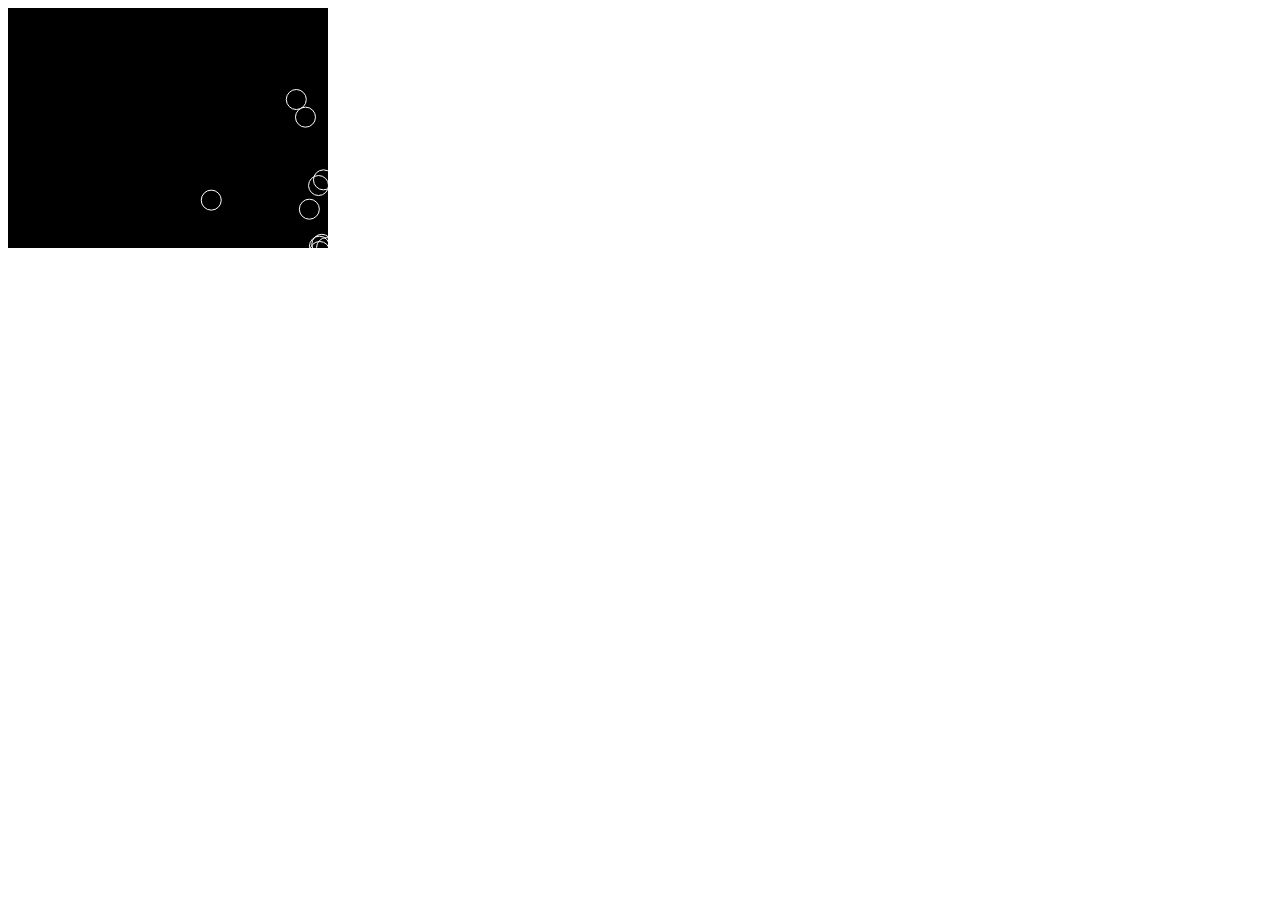
<file: arhy-balls/index.html>
<script>
    Math.deg2rad = function(d) {
        return d * Math.PI / 180;
    };

    Math.rad2deg = function (r) {
        return r / Math.PI * 180;
    };

    Math.rand = function(max, min = 0) {
        if (min > max) {
            buff = max;
            max = min;
            min = buff;
        }

        var diff = max - min;
        var result = Math.floor(Math.random() * diff) + min;
        return result;
    };

    Math.inRange = function(val, min, max) {
        if (val < min) {
            return false;
        }
        if (val >= max) {
            return false;
        }
        return true;
    };

    Math.toRange = function(val, min, max) {
        if (val < min) {
            return min;
        }
        if (val >= max) {
            return max - 1;
        }
        return val;
    };
</script>
<body><script type="text/javascript" src="main.js"></script></body>
</file>
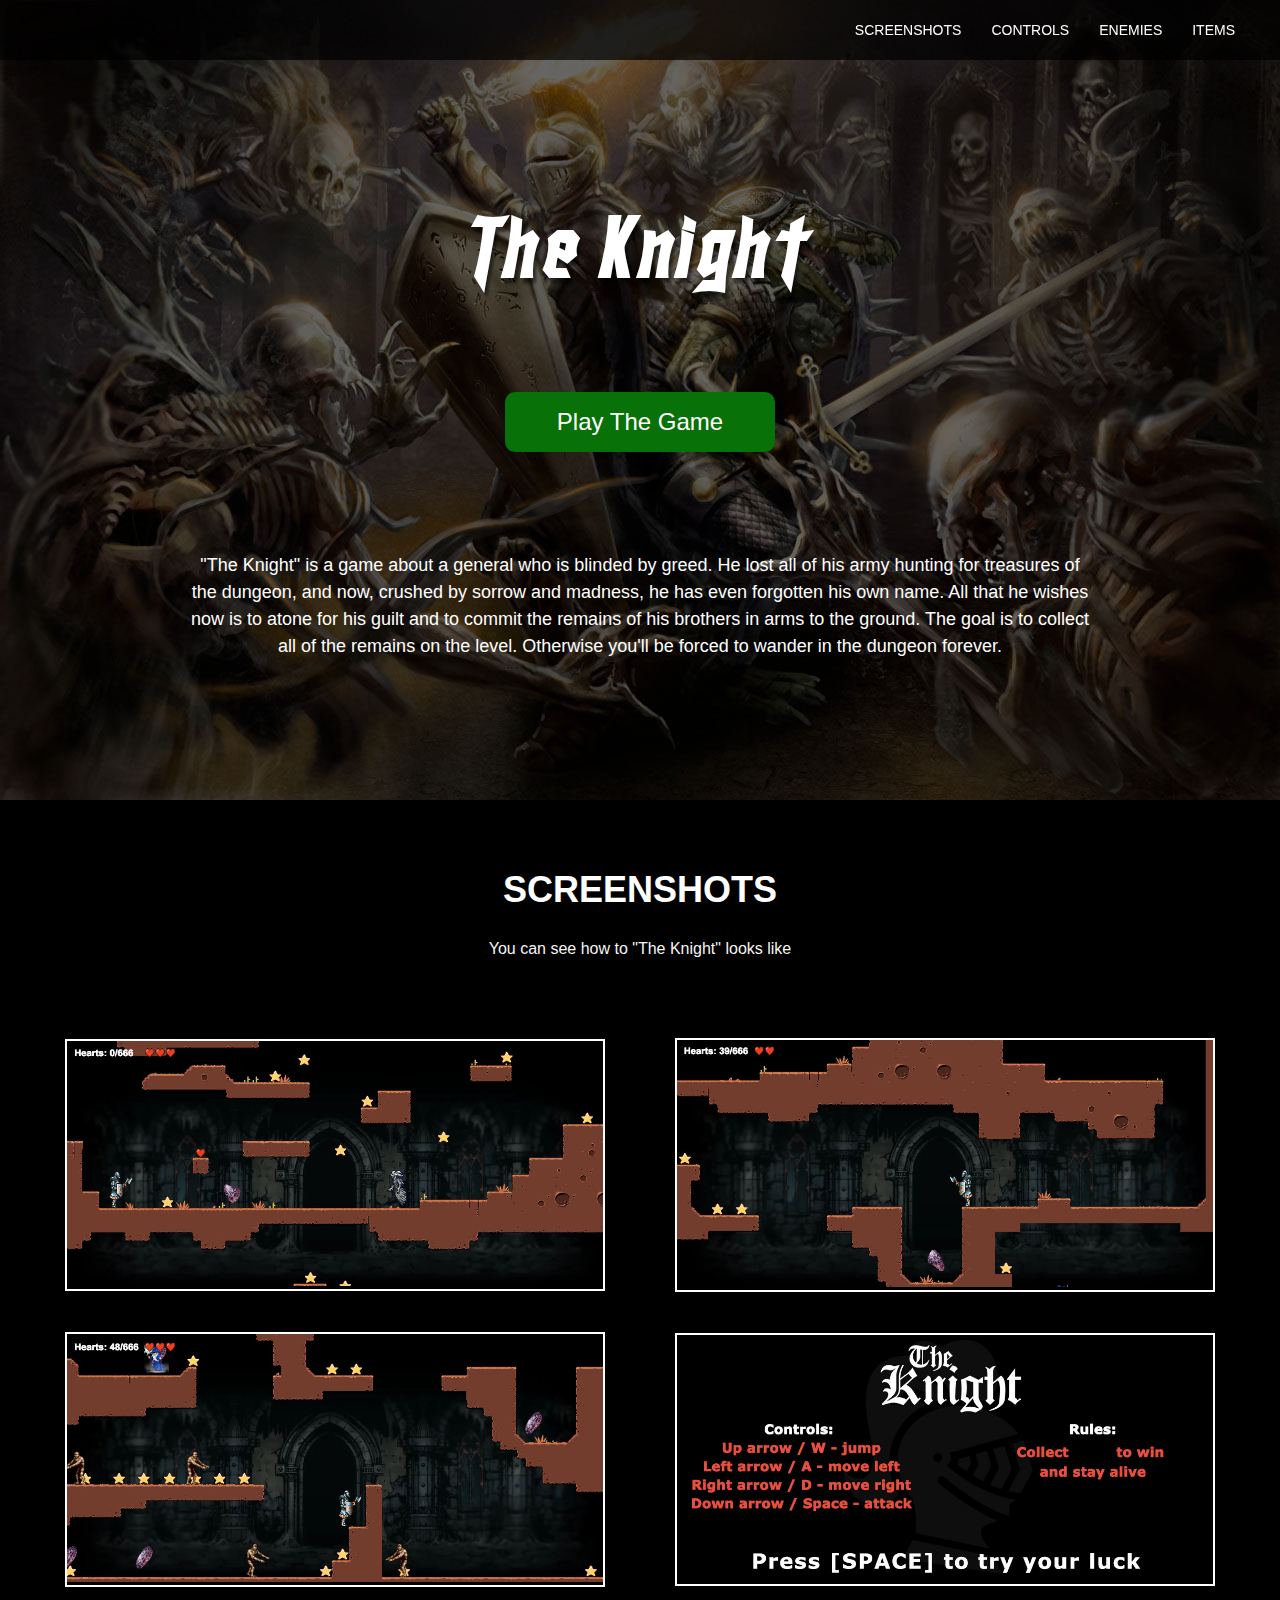
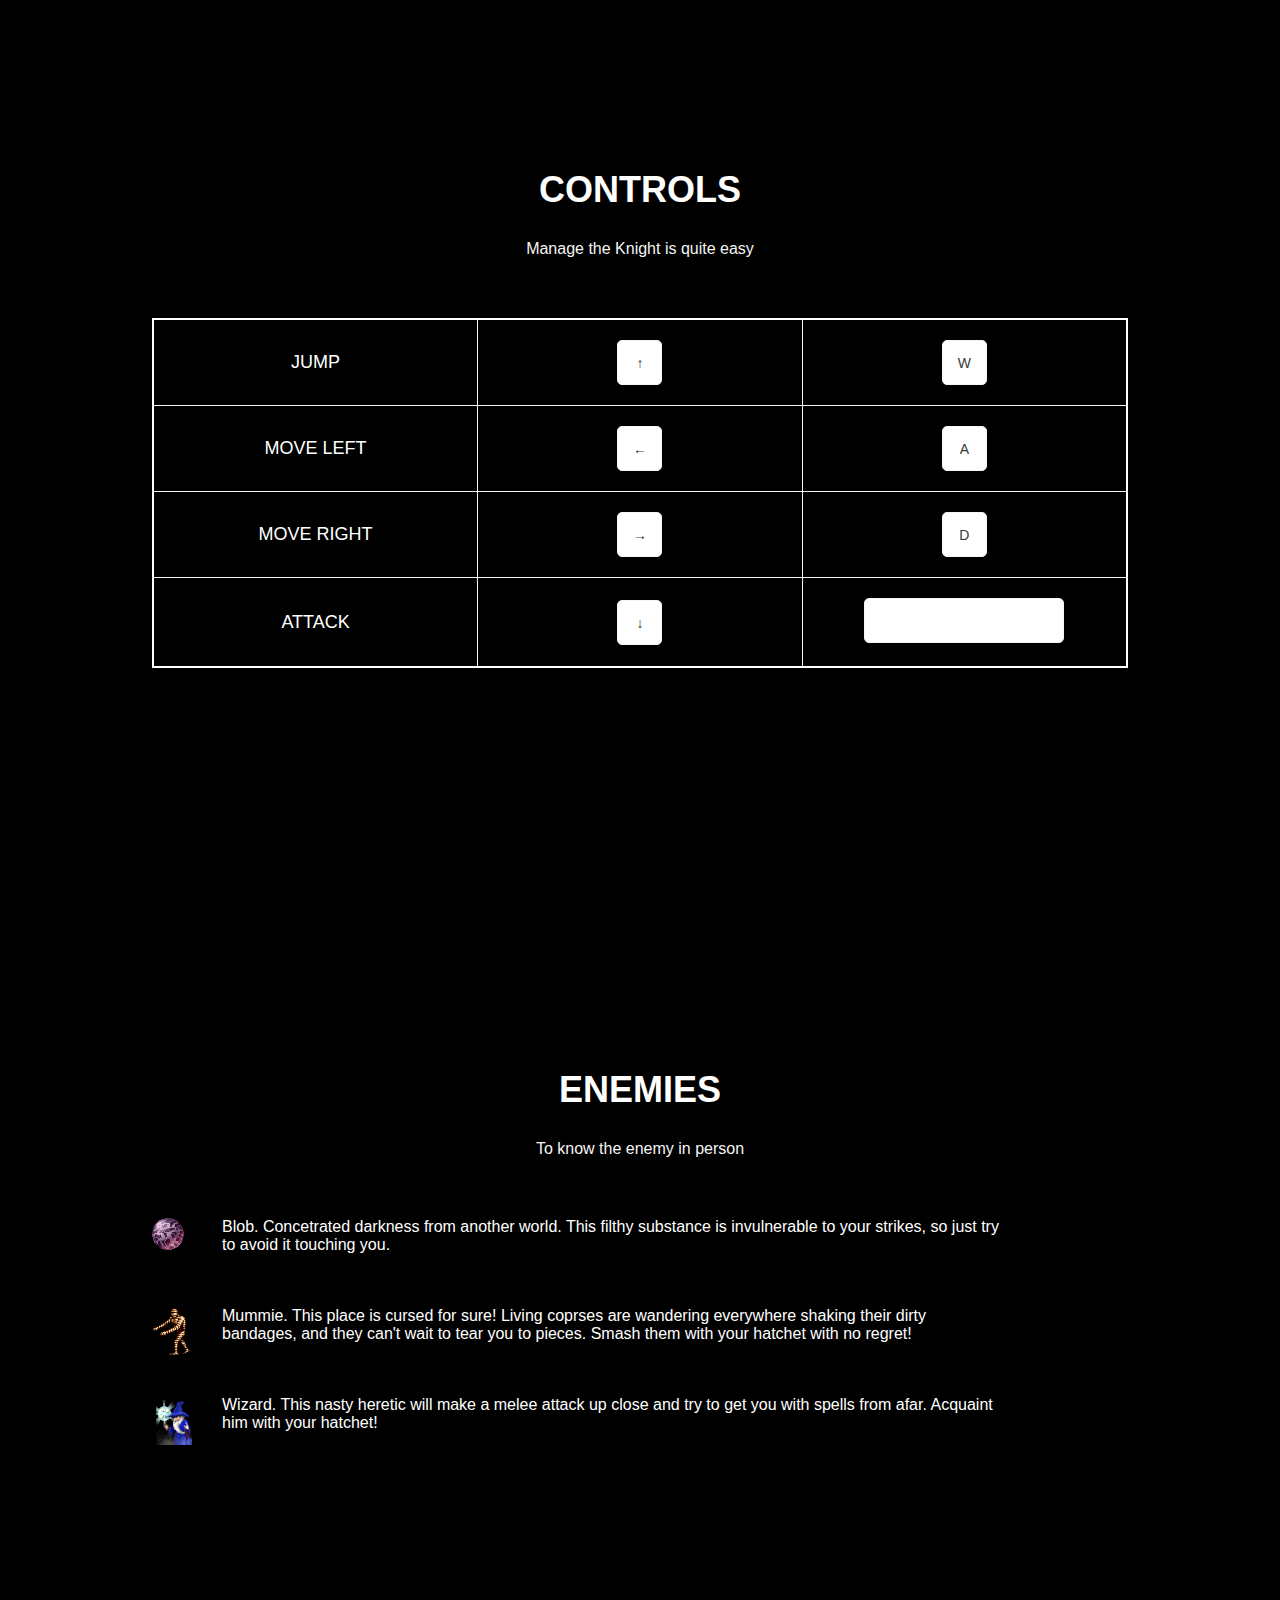
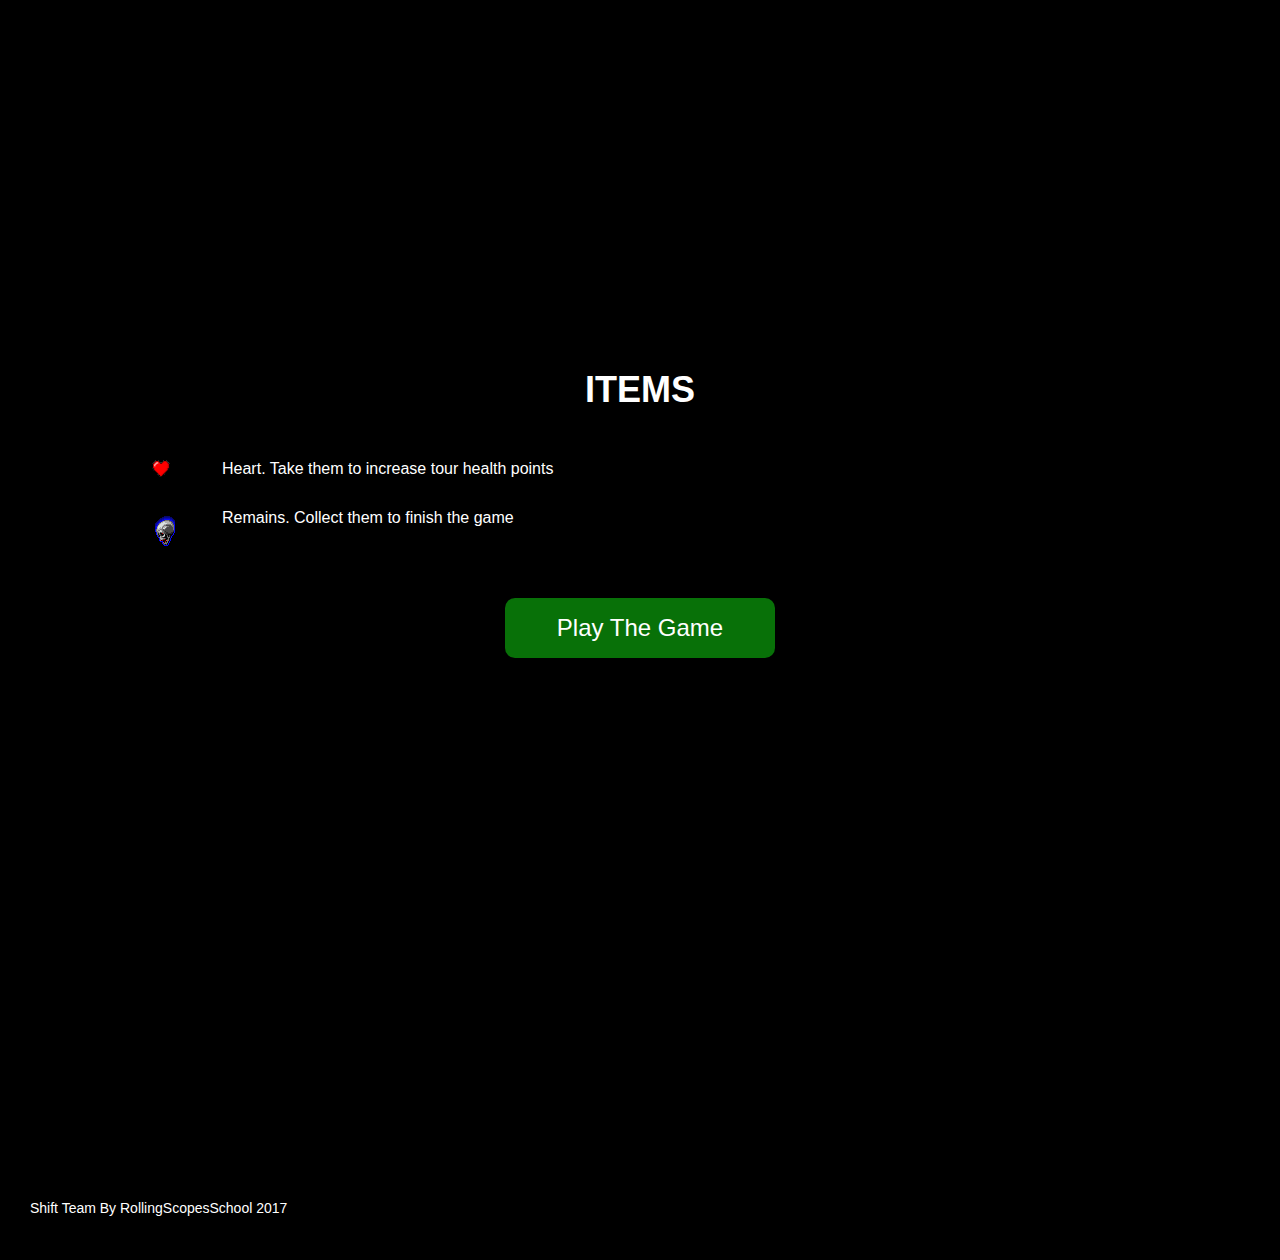
<file: knight/index.html>
<!DOCTYPE html>
<html lang="en">
<head>
    <meta charset="UTF-8">
    <meta name="viewport" content="width=device-width, initial-scale=1.0">
    <meta http-equiv="X-UA-Compatible" content="ie=edge">
    <title>The Knight Game</title>
    <link rel="stylesheet" href="style/lp.min.css">
</head>
<body>
    <header id="header">
        <nav id="top-nav">
            <div class="wrap">
                <div class="logo">
                    The Knight
                </div>
                <ul class="nav">
                    <li><a href="#screenshots">Screenshots</a></li>
                    <li><a href="#controls">Controls</a></li>
                    <li><a href="#enemyes">Enemies</a></li>
                    <li><a href="#items">Items</a></li>
                </ul>
                <div class="nav-hamb">
                    <span></span>
                    <span></span>
                    <span></span>
                </div>
                <div class="nav-mobile">
                    <ul>
                        <li><a href="#screenshots">Screenshots</a></li>
                        <li><a href="#controls">Controls</a></li>
                        <li><a href="#enemyes">Enemies</a></li>
                        <li><a href="#items">Items</a></li>
                    </ul>
                    <div class="nav-mobile-close">close menu</div>
                </div>
            </div>
        </nav>
        <div class="header-content">
            <h1 class="game-name">The Knight</h1>
            <div class="play-btn">
                <a href="game.html">Play The Game</a>
            </div>
            <div class="description">
                "The Knight" is a game about a general who is blinded by greed.
                He lost all of his army hunting for treasures of the dungeon,
                and now, crushed by sorrow and madness, he has even forgotten
                his own name. All that he wishes now is to atone for his guilt
                and to commit the remains of his brothers in arms to the ground.

                The goal is to collect all of the remains on the level.
                Otherwise you'll be forced to wander in the dungeon forever.

            </div>
        </div>
    </header>
    <section id="screenshots">
        <h2 class="section-title">screenshots</h2>
        <p class="section-desc">You can see how to "The Knight" looks like</p>
        <div class="wrap">
            <div class="screens">
                <div class="item">
                    <img src="assets/landingImg/screen1.jpg" alt="">
                </div>
                <div class="item">
                    <img src="assets/landingImg/screen2.jpg" alt="">
                </div>
                <div class="item">
                    <img src="assets/landingImg/screen3.jpg" alt="">
                </div>
                <div class="item">
                    <img src="assets/landingImg/screen4.jpg" alt="">
                </div>
            </div>
        </div>
    </section>
    <section id="controls">
        <h2 class="section-title">controls</h2>
        <p class="section-desc">Manage the Knight is quite easy</p>
        <div class="wrap">
            <table>
                <tr>
                    <td class="title">Jump</td>
                    <td><div class="button-key">&uarr;</div></td>
                    <td><div class="button-key">W</div></td>
                </tr>
                <tr>
                    <td class="title">Move left</td>
                    <td><div class="button-key">&larr;</div></td>
                    <td><div class="button-key">A</div></td>
                </tr>
                <tr>
                    <td class="title">Move right</td>
                    <td><div class="button-key">&rarr;</div></td>
                    <td><div class="button-key">D</div></td>
                </tr>
                <tr>
                    <td class="title">Attack</td>
                    <td><div class="button-key">&darr;</div></td>
                    <td><div class="button-space"></div></td>
                </tr>
            </table>
        </div>
    </section>
    <section id="enemyes">
        <h2 class="section-title">enemies</h2>
        <p class="section-desc">To know the enemy in person</p>
        <div class="wrap">
            <div class="enemy">
                <div class="enemy-blob"></div>
                <div class="enemy-desc">
                    Blob. Concetrated darkness from another world.
                    This filthy substance is invulnerable to your strikes, so just try
                    to avoid it touching you.
                </div>
            </div>
            <div class="enemy">
                <div class="enemy-mummie"></div>
                <div class="enemy-desc">
                    Mummie. This place is cursed for sure! Living coprses are
                    wandering everywhere shaking their dirty bandages, and they
                    can't wait to tear you to pieces. Smash them with your hatchet
                    with no regret!
                </div>
            </div>
            <div class="enemy">
                <div class="enemy-wizard"></div>
                <div class="enemy-desc">
                    Wizard. This nasty heretic will make a melee attack up
                    close and try to get you with spells from afar.
                    Acquaint him with your hatchet!
                </div>
            </div>
        </div>
    </section>
    <section id="items">
        <h2 class="section-title">items</h2>
        <div class="wrap">
            <div class="items-group">
                <div class="health">
                    <div class="health-img"></div>
                    <div class="health-desc">Heart. Take them to increase tour health points</div>
                </div>
                <div class="star">
                    <div class="star-img"></div>
                    <div class="star-desc">Remains. Collect them to finish the game</div>
                </div>
            </div>
            <div class="play-btn">
                <a href="game.html">Play The Game</a>
            </div>
        </div>
    </section>
    <footer>
        <div class="wrap">
            Shift Team By RollingScopesSchool 2017
        </div>
    </footer>
    <script src="gameCode/landingJs/bandle.min.js"></script>
</body>
</html>
</file>
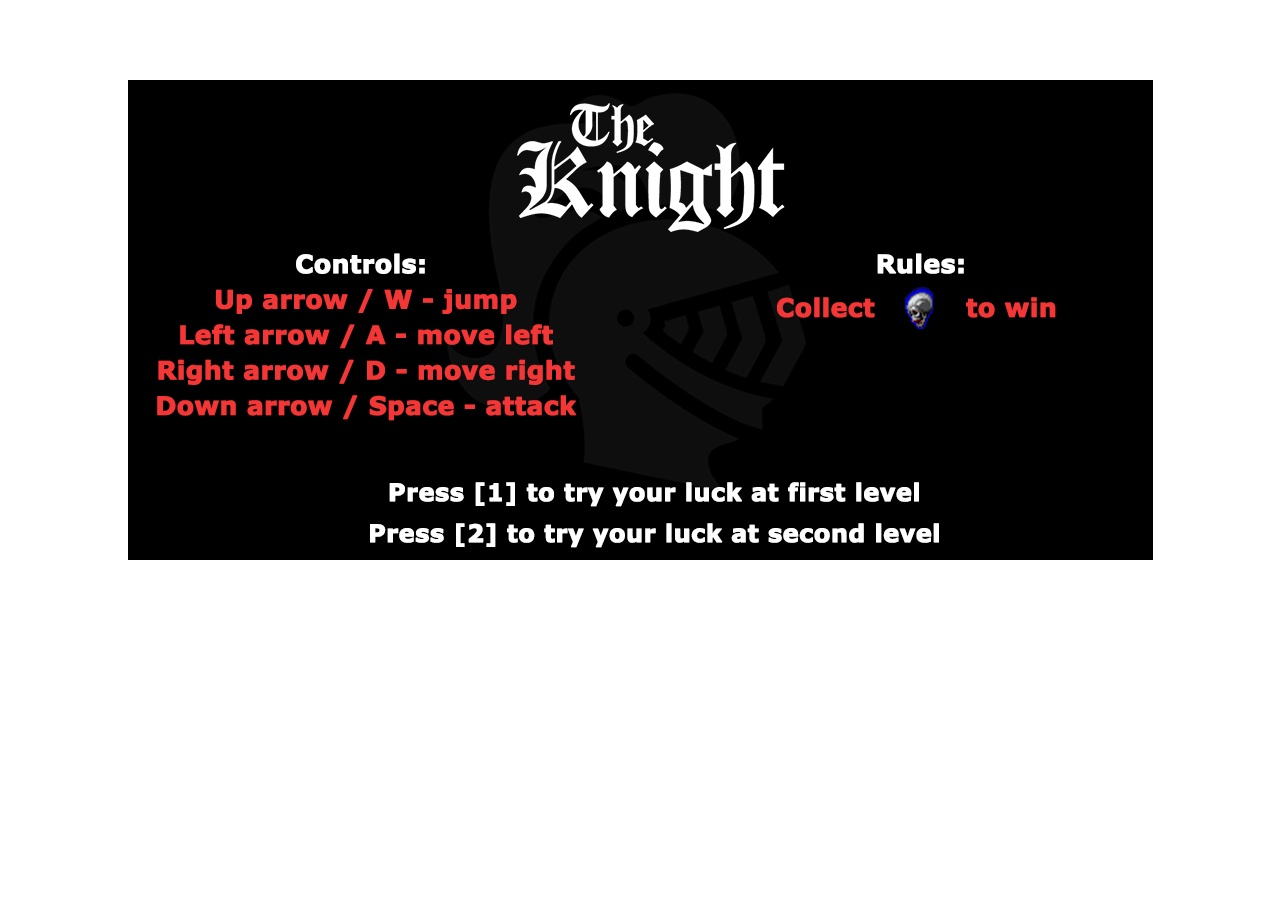
<file: knight/game.html>
<!doctype html>
<html>
    <head>
        <meta charset="UTF-8" />
        <title>Simple game</title>
        <link rel="stylesheet" type="text/css" href="style/style.css">
        <script src="gameCode/phaser/phaser.min.js"></script>
        <script src="gameCode/boot.js"></script>
        <script src="gameCode/load.js"></script>
        <script src="gameCode/menu.js"></script>
        <script src="gameCode/play.js"></script>
        <script src="gameCode/win.js"></script>
        <script src="gameCode/lose.js"></script>
        <script src="gameCode/game.js"></script>
    </head>
    <body>
        <div id="gameAround"></div>
    </body>
</html>
</file>
<file: knight/style/style.css>
* {
    margin: 0;
    padding: 0;
    font-weight: 0;
    box-sizing: border-box;
}
#gameAround {
    width: 1025px;
    margin: 80px auto;
}
</file>
<file: knight/style/lp.min.css>
body,header{position:relative}#top-nav,#top-nav ul li,.play-btn a{line-height:60px;height:60px}.close,.item{cursor:pointer}@font-face{src:url(../fonts/4062.ttf);font-family:'4062'}*{margin:0;padding:0;box-sizing:border-box}.wrap,header{display:block;margin:0 auto}body{font-family:sans-serif;font-size:14px;background:#000;color:#fff}.game-name,.logo{font-family:'4062';letter-spacing:4px;text-align:center}a{text-decoration:none;color:inherit}header{background-image:url(../assets/landingImg/bg.jpg);-webkit-background-size:cover;background-size:cover;height:800px;overflow:hidden}section{min-height:100vh;padding:60px 0}.wrap{width:100%;max-width:1280px;padding:0 30px}.logo{float:left;color:#fff;font-size:0}#top-nav{width:100%;color:#fff;background-color:rgba(0,0,0,.7);position:fixed;top:0;z-index:2}#top-nav ul{list-style:none;display:-webkit-flex;display:-ms-flex;display:flex;float:right}#top-nav ul li{padding:0 15px;text-transform:uppercase;transition:all,.3s}li.active{background-color:#087108;border-radius:5px}.header-content{position:absolute;top:25%;left:50%;transform:translateX(-50%);width:90%}.game-name{font-size:92px;color:#fff;margin-bottom:100px;text-shadow:3px 5px 3px rgba(0,0,0,.5)}.play-btn a{display:block;width:270px;background:#087108;color:#fff;text-align:center;margin:0 auto 100px;font-size:24px;border-radius:10px;transition:all .3s}#controls table,.item{border:2px solid #fff}.play-btn a:hover{background-color:#0b980b}.description{width:100%;max-width:900px;margin:0 auto;text-align:center;color:#fff;line-height:1.5;font-size:18px}.section-title{color:#fff;text-align:center;font-size:36px;font-family:sans-serif;text-transform:uppercase;height:60px;line-height:60px;margin-bottom:20px}.section-desc{text-align:center;color:#f5f5f5;font-size:16px;margin-bottom:60px}.screens{display:-webkit-flex;display:-ms-flex;display:flex;flex-wrap:wrap;justify-content:space-around;align-items:center}.item{width:540px;margin:20px 0}#controls table td,.button-key{border:1px solid #f5f5f5;text-align:center}.item img{width:100%;max-width:100%}#controls table{border-collapse:collapse;width:80%;margin:60px auto}#controls table td{width:32%;height:60px;vertical-align:middle}.button-key,.button-space{display:inline-block;height:45px;background-color:#fff;margin:20px 0}#controls table td.title{text-transform:uppercase;font-size:18px}.button-key{width:45px;color:#383737;border-radius:5px;line-height:45px}.close,.nav-mobile-close{color:#fff;position:absolute}.button-space{width:200px;border:1px solid #f5f5f5;border-radius:5px}.enemy,.items-group{width:80%;margin:40px auto;position:relative}.enemy-blob,.enemy-mummie,.enemy-wizard{width:40px;height:49px;background-repeat:no-repeat;background-position:0 0;margin-right:30px;float:left}.enemy::after,.health::after,.star::after{display:table;content:'';clear:both}.enemy-blob{background-image:url(../assets/ball.png)}.enemy-mummie{background-image:url(../assets/1z.png)}.enemy-wizard{background-image:url(../assets/wizard.png)}.enemy-desc,.health-desc,.star-desc{float:left;font-size:16px;display:block;width:80%}.health-img,.star-img{width:40px;height:49px;background-repeat:no-repeat;background-position:0 0;float:left;margin-right:30px}.health-img{background-image:url(../assets/health.png)}.star-img{background-image:url(../assets/skull1.png)}footer{width:100%;height:60px;color:#fff;font-size:14px;background-color:rgba(0,0,0,.5)}.popup,.popup-bg{position:absolute;top:0;left:0;height:100%;width:100%}.popup{display:none;text-align:center}.popup-bg{z-index:3;background-color:rgba(0,0,0,.7)}.popup-img-wrap{position:relative;margin:0 auto;z-index:9;border:2px solid #fff;max-width:80%}.popup-img{width:100%}.close{text-align:center;width:45px;height:45px;border:2px solid #fff;background:#000;border-radius:50%;line-height:36px;font-size:30px;right:-23px;top:-23px;z-index:10}#top-nav .nav-mobile{display:none;width:200px;position:absolute;top:0;right:-200px;height:100vh;background-color:#252525;padding-top:40px}#top-nav .nav-mobile ul{display:block;float:none;text-align:center}.nav-mobile-close{bottom:0;border:1px solid #fff;text-align:center;width:100%}.nav-hamb{width:45px;height:45px;border:2px solid #fff;border-radius:5px;float:right;margin-top:8px;display:none}.nav-hamb span{display:block;width:70%;height:1px;background-color:#fff;margin:9px auto}@media screen and (max-width :768px){#controls table{width:100%}.button-space{width:80%}}@media screen and (max-width:640px){header{height:680px}.wrap{padding:0 20px}.header-content{top:15%}.game-name{font-size:64px}.description,.enemy-desc,.health-desc,.star-desc{font-size:14px}.enemy,.items-group{width:100%}.enemy-blob,.enemy-mummie,.enemy-wizard,.health-img,.star-img{margin-right:15px}#top-nav ul.nav{display:none}#top-nav .nav-mobile,.nav-hamb{display:block}.logo{font-size:28px!important}.section-title{font-size:28px;height:40px;line-height:40px;margin-bottom:10px}#controls table td.title,.section-desc{font-size:14px}.button-key{width:30px;height:30px;line-height:30px}}
</file>
